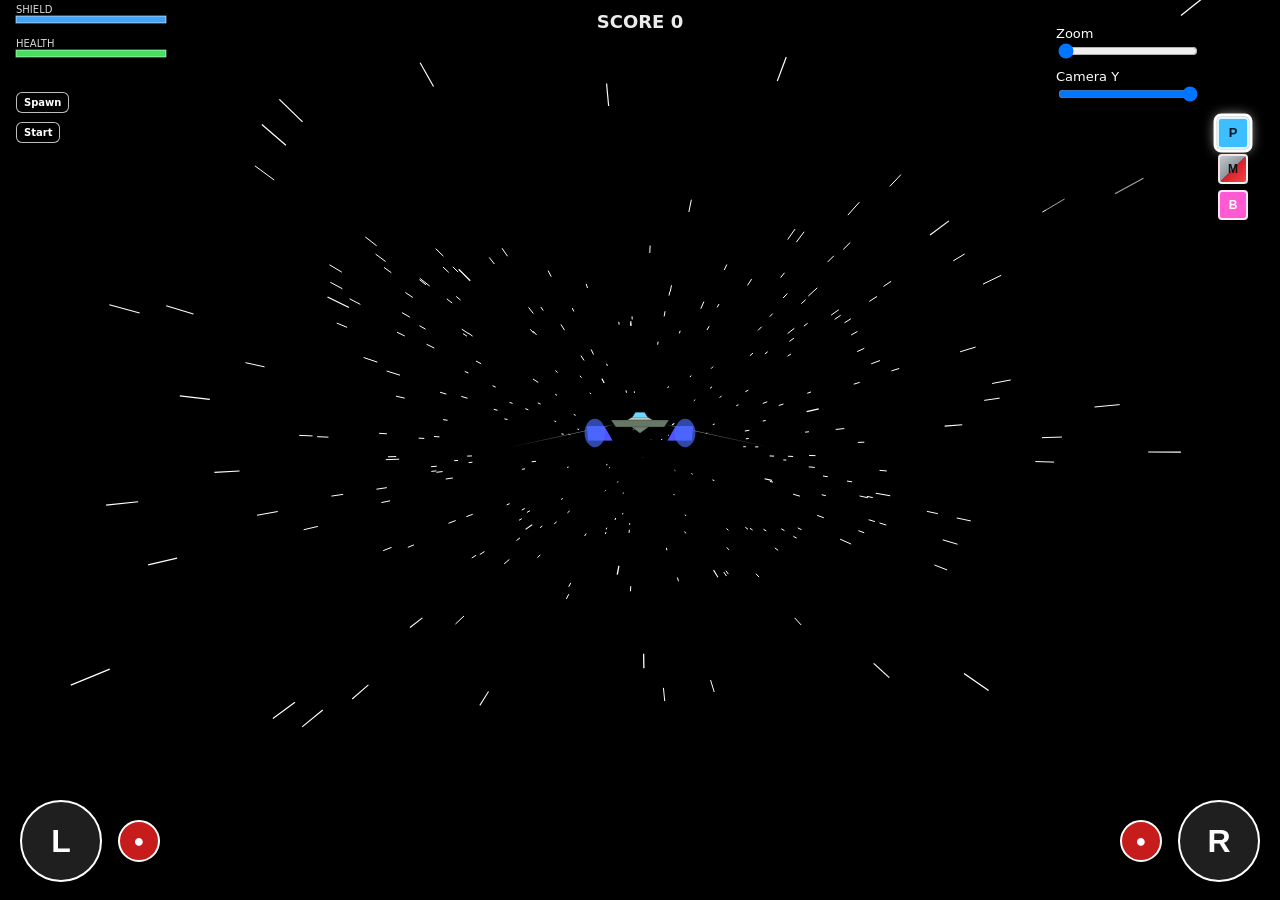
<file: index.html>
<!doctype html>
<html lang="en">
<head>
  <meta charset="utf-8" />
  <title>xJetVectra</title>
  <meta name="viewport" content="width=device-width, initial-scale=1.0, user-scalable=no" />
  <link rel="stylesheet" href="style.css" />
  <link rel="manifest" href="manifest.json">
  <meta name="theme-color" content="#000000">
  <meta name="mobile-web-app-capable" content="yes">
  <meta name="apple-mobile-web-app-capable" content="yes">
  <meta name="apple-mobile-web-app-title" content="xJetVectra">
  <meta name="apple-mobile-web-app-status-bar-style" content="black-translucent">
   <link rel="apple-touch-icon" href="icon-192.png">
</head>

<script>
  if ("serviceWorker" in navigator) {
    window.addEventListener("load", () => {
      navigator.serviceWorker.register("./sw.js", {
        scope: "./"
      });
    });
  }
</script>
<body>
  <button id="fullscreenBtn" title="Fullscreen">⛶</button>

  <canvas id="game"></canvas>

  <div id="rotateDeviceOverlay" aria-hidden="true">
    <div class="rotateCard">
      <div class="rotateIcon">↻</div>
      <div class="rotateTitle">Rotate to Landscape</div>
      <div class="rotateText">xJetVectra is designed for horizontal play.</div>
    </div>
  </div>

  <div id="cameraControls">
    <label>
      Zoom
      <input id="cameraZoom" type="range" min="-900" max="-120" value="-900">
    </label>

    <label>
      Camera Y
      <input id="cameraHeight" type="range" min="-120" max="120" value="120">
    </label>

    <div id="weaponSelect">
      <button id="selectPrimaryBtn" class="weaponSelectButton primaryWeapon" title="Primary">P</button>
      <button id="selectMissileBtn" class="weaponSelectButton missileWeapon" title="Missile">M</button>
      <button id="selectBombBtn" class="weaponSelectButton bombWeapon" title="Bomb">B</button>
    </div>
  </div>

  <div id="controls">
    <button id="leftBtn" class="control left">L</button>
    <button id="leftFireBtn" class="miniFire leftMini">●</button>

    <button id="weaponCycleBtn" class="cycle">PRIMARY</button>

    <button id="rightFireBtn" class="miniFire rightMini">●</button>
    <button id="rightBtn" class="control right">R</button>
  </div>
  <script src="js/state.js"></script>
  <script src="js/core.js"></script>
  <script src="js/sound.js"></script>
  <script src="js/controls.js"></script>
  <script src="js/camera.js"></script>
  <script src="js/ship.js"></script>
  <script src="js/weapons.js"></script>
  <script src="js/enemies.js"></script>
  <script src="js/level.js"></script>
  <script src="js/effects.js"></script>
  <script src="js/graphics.js"></script>
  <script src="js/loop.js"></script>
  <script src="js/boot.js"></script>
</body>
</html>
</file>
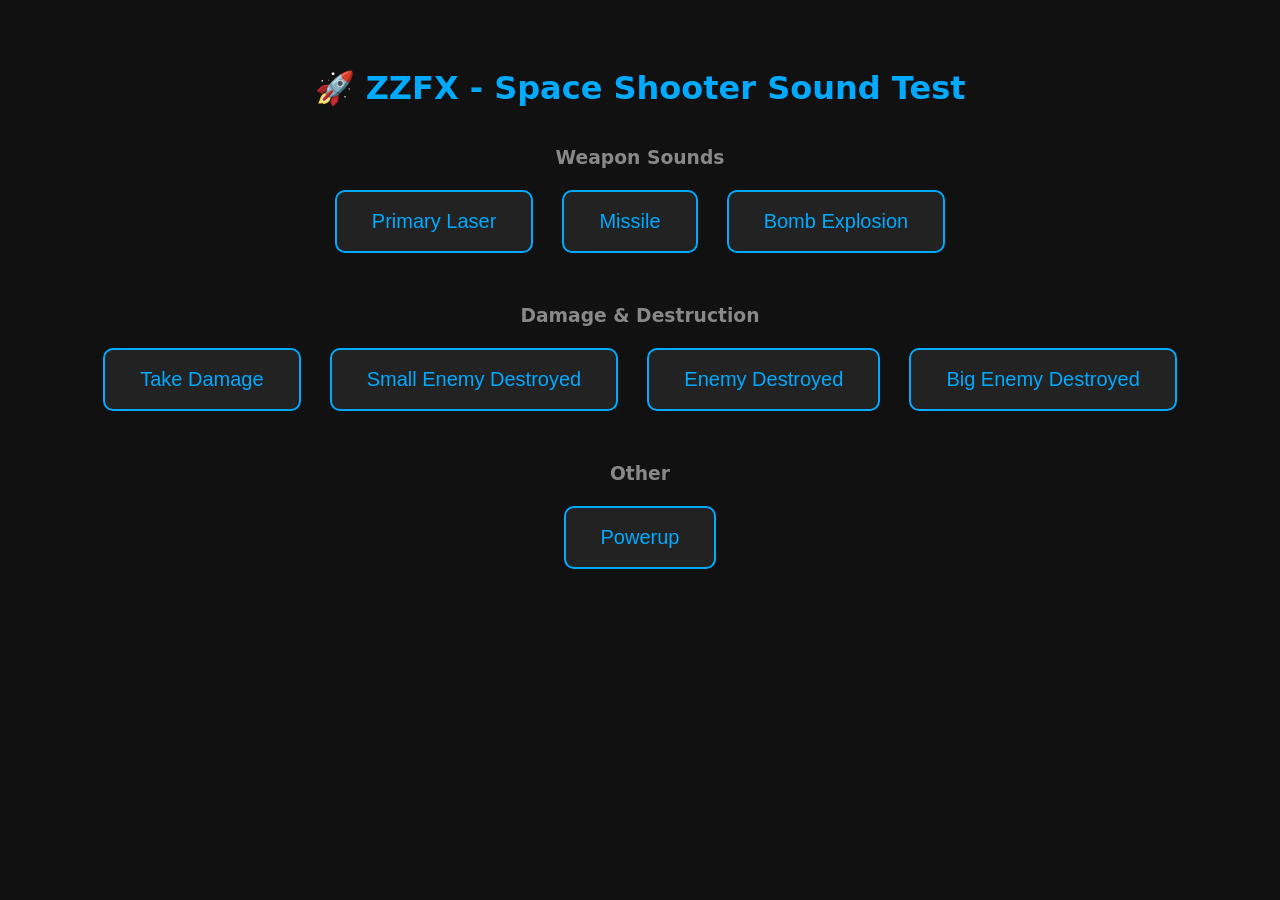
<file: zzfx4.html>
<!DOCTYPE html>
<html lang="en">
<head>
<meta charset="UTF-8">
<title>ZZFX - Space Shooter Sounds</title>
<style>
  body {
    font-family: system-ui, sans-serif;
    background: #111;
    color: #eee;
    padding: 40px;
    text-align: center;
  }
  h1 { color: #0af; }
  button {
    background: #222;
    color: #0af;
    border: 2px solid #0af;
    padding: 18px 35px;
    margin: 12px;
    font-size: 20px;
    cursor: pointer;
    border-radius: 10px;
  }
  button:hover {
    background: #0af;
    color: #111;
  }
  .section {
    margin-top: 40px;
  }
  .section h3 {
    color: #888;
    margin-bottom: 10px;
  }
</style>
</head>
<body>

<h1>🚀 ZZFX - Space Shooter Sound Test</h1>

<div class="section">
  <h3>Weapon Sounds</h3>
  <button onclick="playLaser()">Primary Laser</button>
  <button onclick="playMissile()">Missile</button>
  <button onclick="playBomb()">Bomb Explosion</button>
</div>

<div class="section">
  <h3>Damage &amp; Destruction</h3>
  <button onclick="playDamage()">Take Damage</button>
  <button onclick="playSmallEnemyDestroyed()">Small Enemy Destroyed</button>
  <button onclick="playEnemyDestroyed()">Enemy Destroyed</button>
  <button onclick="playBigEnemyDestroyed()">Big Enemy Destroyed</button>
</div>

<div class="section">
  <h3>Other</h3>
  <button onclick="playPowerup()">Powerup</button>
</div>

<script>
// ==================== ZZFX SETUP ====================
let zzfxV = 0.9;
let zzfxX = null;

function getAudioContext() {
  if (!zzfxX) {
    zzfxX = new (window.AudioContext || window.webkitAudioContext)();
  }
  if (zzfxX.state === 'suspended') {
    zzfxX.resume();
  }
  return zzfxX;
}

let zzfx = (p=1,k=.05,b=220,e=0,r=0,t=.1,q=0,D=1,u=0,y=0,v=0,z=0,l=0,E=0,A=0,F=0,c=0,w=1,m=0,B=0,N=0)=>{let 
M=Math,d=2*M.PI,R=44100,G=u*=500*d/R/R,C=b*=(1-k+2*k*M.random(k=[]))*d/R,g=0,H=0,a=0,n=1,I=0,J=0,f=0,h=N<0?-1:1,x=d*h*N*2/R,L=M.cos(x),Z=M.sin,K=Z(x)/4,O=1+K,X=-2*L/O,Y=(1-K)/O,P=(1+h*L)/2/O,Q=-(h+L)/O,S=P,T=0,U=0,V=0,W=0;e=R*e+9;m*=R;r*=R;t*=R;c*=R;y*=500*d/R**3;A*=d/R;v*=d/R;z*=R;l=R*l|0;p*=zzfxV;for(h=e+m+r+t+c|0;a<h;k[a++]=f*p)++J%(100*F|0)||(f=q?1<q?2<q?3<q?4<q?(g/d%1<D/2)*2-1:Z(g**3):M.max(M.min(M.tan(g),1),-1):1-(2*g/d%2+2)%2:1-4*M.abs(M.round(g/d)-g/d):Z(g),f=(l?1-B+B*Z(d*a/l):1)*(4<q?f:(f<0?-1:1)*M.abs(f)**D)*(a<e?a/e:a<e+m?1-(a-e)/m*(1-w):a<e+m+r?w:a<h-c?(h-a-c)/t*w:0),f=c?f/2+(c>a?0:(a<h-c?1:(h-a)/c)*k[a-c|0]/2/p):f,N?f=W=S*T+Q*(T=U)+P*(U=f)-Y*V-X*(V=W):0),x=(b+=u+=y)*M.cos(A*H++),g+=x+x*E*Z(a**5),n&&++n>z&&(b+=v,C+=v,n=0),!l||++I%l||(b=C,u=G,n=n||1);X=zzfxX,p=X.createBuffer(1,h,R);p.getChannelData(0).set(k);b=X.createBufferSource();b.buffer=p;b.connect(X.destination);b.start()};

let originalZzfx = zzfx;
zzfx = (...args) => {
  getAudioContext();
  return originalZzfx(...args);
};
// ============================================================

// ==================== WEAPON SOUNDS ====================

// Primary Laser
function playLaser() {
  zzfx(.7,.05,459,.01,.07,.07,5,.5552178921364611,5,36,0,0,0,0,5.9,.5,0,.87,.05,0,-1436);
}

// Missile
function playMissile() {
  zzfx(1.7,.05,965,.36,0,.24,1,1.6,-76,-1,0,0,.02,0,49,0,.05,.96,.01,.16,0);
}

// Bomb Explosion
function playBomb() {
  zzfx(4.6,.05,75,.07,.17,.27,0,3.4,1,9,0,0,0,.2,17,.9,.38,.31,.14,0,-1853);
}

// ==================== DAMAGE & DESTRUCTION ====================

// Take Damage (metallic crash)
function playDamage() {
  zzfx(1,.05,15,.2,0,.01,3,1.9,0,0,0,0,0,0,0,0,0,.74,.16,0,0);
}

// Small enemy destroyed
function playSmallEnemyDestroyed() {
  zzfx(1.1,.05,208,.03,.09,.04,4,3.7,-1,0,0,0,0,1.9,0,.5,0,.85,.01,0,-2374);
}

// Normal enemy destroyed
function playEnemyDestroyed() {
  zzfx(2.5,.05,355,.02,.05,.11,1,2,9,0,0,0,0,1.9,0,.3,.19,.61,.05,0,113);
}

// Big enemy destroyed
function playBigEnemyDestroyed() {
  zzfx(2,.05,71,.1,.06,.34,5,1.1,-1,-4,0,0,.07,2,0,.8,.4,.45,.12,0,0);
}

// ==================== OTHER ====================

// Powerup
function playPowerup() {
  zzfx(.5,.05,100,.21,.32,.21,5,.969288914337749,0,8,171,.26,0,0,4.8,0,0,.58,0,0,-1498);
}
</script>

</body>
</html>
</file>
<file: style.css>
html,
body {
  margin: 0;
  padding: 0;
  overflow: hidden;
  background: black;
  touch-action: none;
  overscroll-behavior: none;
  user-select: none;
  font-family: system-ui, sans-serif;
}

#game {
  display: block;
  width: 100vw;
  height: 100vh;
  background: black;
}

#fullscreenBtn {
  position: fixed;
  top: env(safe-area-inset-top, 10px);
  right: 12px;
  width: 46px;
  height: 46px;
  border-radius: 10px;
  border: 2px solid rgba(255, 255, 255, 0.8);
  background: rgba(0, 0, 0, 0.45);
  color: white;
  font-size: 24px;
  z-index: 9999;
}

#fullscreenBtn:active {
  transform: scale(0.95);
}

#cameraControls {
  position: fixed;
  top: 16px;
  right: 70px;
  color: white;
  font-size: 13px;
  display: flex;
  flex-direction: column;
  gap: 8px;
  background: rgba(0, 0, 0, 0.35);
  padding: 10px;
  border-radius: 10px;
  z-index: 20;
}

#weaponSelect {
  display: flex;
  flex-direction: column;
  gap: 6px;
  margin-top: 6px;
  align-items: flex-end;

  /* Pushes the weapon buttons closer to the right edge */
  transform: translateX(48px);
  touch-action: none;
}

.weaponSelectButton {
  width: 30px;
  height: 30px;
  border-radius: 4px;
  border: 2px solid rgba(255, 255, 255, 0.85);
  color: black;
  font-size: 12px;
  font-weight: 900;
  line-height: 1;
  text-align: center;
  background: white;
  padding: 0;
}

.weaponSelectButton.selected {
  outline: 3px solid white;
  box-shadow: 0 0 12px rgba(255, 255, 255, 0.9);
  transform: scale(1.08);
}

.primaryWeapon {
  background: rgb(60, 190, 255);
  color: #001622;
}

.missileWeapon {
  background: linear-gradient(135deg, #bfc7cc 0%, #8f989e 49%, #d91f2a 50%, #f34848 100%);
  color: #101010;
}

.bombWeapon {
  background: rgb(255, 90, 210);
  color: white;
}

#cameraControls label {
  display: flex;
  flex-direction: column;
}

#cameraControls input[type="range"] {
  width: 140px;
}

@media (pointer: coarse) {
  #cameraControls {
    top: 8px;
    right: 48px;
    font-size: 10px;
    gap: 4px;
    padding: 5px;
    border-radius: 6px;
  }

  #cameraControls input[type="range"] {
    width: 70px;
    height: 10px;
  }

  #weaponSelect {
    gap: 4px;
    margin-top: 3px;
    transform: translateX(28px);
  }

  .weaponSelectButton {
    width: 23px;
    height: 23px;
    font-size: 10px;
    border-width: 1px;
  }
}

#controls {
  position: fixed;
  bottom: env(safe-area-inset-bottom, 20px);
  left: 0;
  right: 0;
  height: 120px;
  z-index: 30;
}

.control {
  position: absolute;
  width: 82px;
  height: 82px;
  border-radius: 50%;
  border: 2px solid white;
  background: rgba(255, 255, 255, 0.12);
  color: white;
  font-size: 32px;
  font-weight: bold;
}

.left {
  left: 20px;
  bottom: 18px;
}

.right {
  right: 20px;
  bottom: 18px;
}

.miniFire {
  position: absolute;
  width: 42px;
  height: 42px;
  border-radius: 50%;
  border: 2px solid white;
  background: rgba(220, 32, 32, 0.9);
  color: white;
  font-size: 18px;
  font-weight: bold;
}

.leftMini {
  left: 118px;
  bottom: 38px;
}

.rightMini {
  right: 118px;
  bottom: 38px;
}

.cycle {
  position: absolute;
  left: 50%;
  bottom: 30px;
  transform: translateX(-50%);
  width: 120px;
  height: 56px;
  border-radius: 14px;
  border: 2px solid white;
  background: rgba(44, 44, 44, 0.9);
  color: white;
  font-weight: bold;
  font-size: 15px;
}

#weaponCycleBtn {
  display: none;
}

button {
  -webkit-tap-highlight-color: transparent;
}

@media (pointer: fine) {
  #fullscreenBtn {
    display: none;
  }
}

#rotateDeviceOverlay {
  display: none;
  position: fixed;
  inset: 0;
  z-index: 10000;
  align-items: center;
  justify-content: center;
  text-align: center;
  background: rgba(0, 0, 0, 0.92);
  color: white;
  padding: 24px;
}

.rotateCard {
  max-width: 280px;
  border: 2px solid rgba(255, 255, 255, 0.75);
  border-radius: 18px;
  padding: 24px 20px;
  background: rgba(255, 255, 255, 0.08);
  box-shadow: 0 0 30px rgba(90, 170, 255, 0.22);
}

.rotateIcon {
  font-size: 54px;
  line-height: 1;
  margin-bottom: 10px;
}

.rotateTitle {
  font-size: 22px;
  font-weight: 800;
  margin-bottom: 8px;
}

.rotateText {
  font-size: 14px;
  opacity: 0.85;
}

@media (orientation: portrait) and (pointer: coarse) {
  #rotateDeviceOverlay {
    display: flex;
  }

  #controls,
  #cameraControls,
  #fullscreenBtn {
    display: none;
  }
}

.menuOverlay {
  position: fixed;
  inset: 0;
  z-index: 12000;
  display: none;
  align-items: center;
  justify-content: center;
  background: rgba(0, 0, 0, 0.72);
  color: white;
  text-align: center;
  padding: 18px;
}

.menuCard {
  min-width: min(320px, 86vw);
  max-width: 420px;
  border: 2px solid rgba(255, 255, 255, 0.75);
  border-radius: 18px;
  background: rgba(5, 10, 18, 0.92);
  box-shadow: 0 0 34px rgba(70, 180, 255, 0.22);
  padding: 20px;
}

.destroyedCard {
  box-shadow: 0 0 36px rgba(255, 80, 80, 0.32);
}

.menuTitle {
  font-size: 28px;
  font-weight: 900;
  letter-spacing: 0.06em;
  margin-bottom: 8px;
  text-transform: uppercase;
}

.menuSubtitle {
  font-size: 13px;
  opacity: 0.82;
  margin-bottom: 16px;
}

.menuButtons {
  display: flex;
  flex-direction: column;
  gap: 10px;
  align-items: stretch;
}

.menuButtons.horizontal {
  flex-direction: row;
  justify-content: center;
}

.menuButton {
  min-width: 108px;
  padding: 10px 14px;
  border-radius: 12px;
  border: 2px solid rgba(255, 255, 255, 0.8);
  background: rgba(60, 190, 255, 0.25);
  color: white;
  font-weight: 900;
  font-size: 15px;
}

.menuButton.secondary {
  background: rgba(255, 255, 255, 0.12);
}

.menuButton:active {
  transform: scale(0.97);
}

@media (pointer: coarse) {
  .menuCard {
    padding: 16px;
    border-radius: 14px;
  }

  .menuTitle {
    font-size: 22px;
  }

  .menuButton {
    min-width: 92px;
    padding: 8px 10px;
    font-size: 13px;
  }
}
</file>
